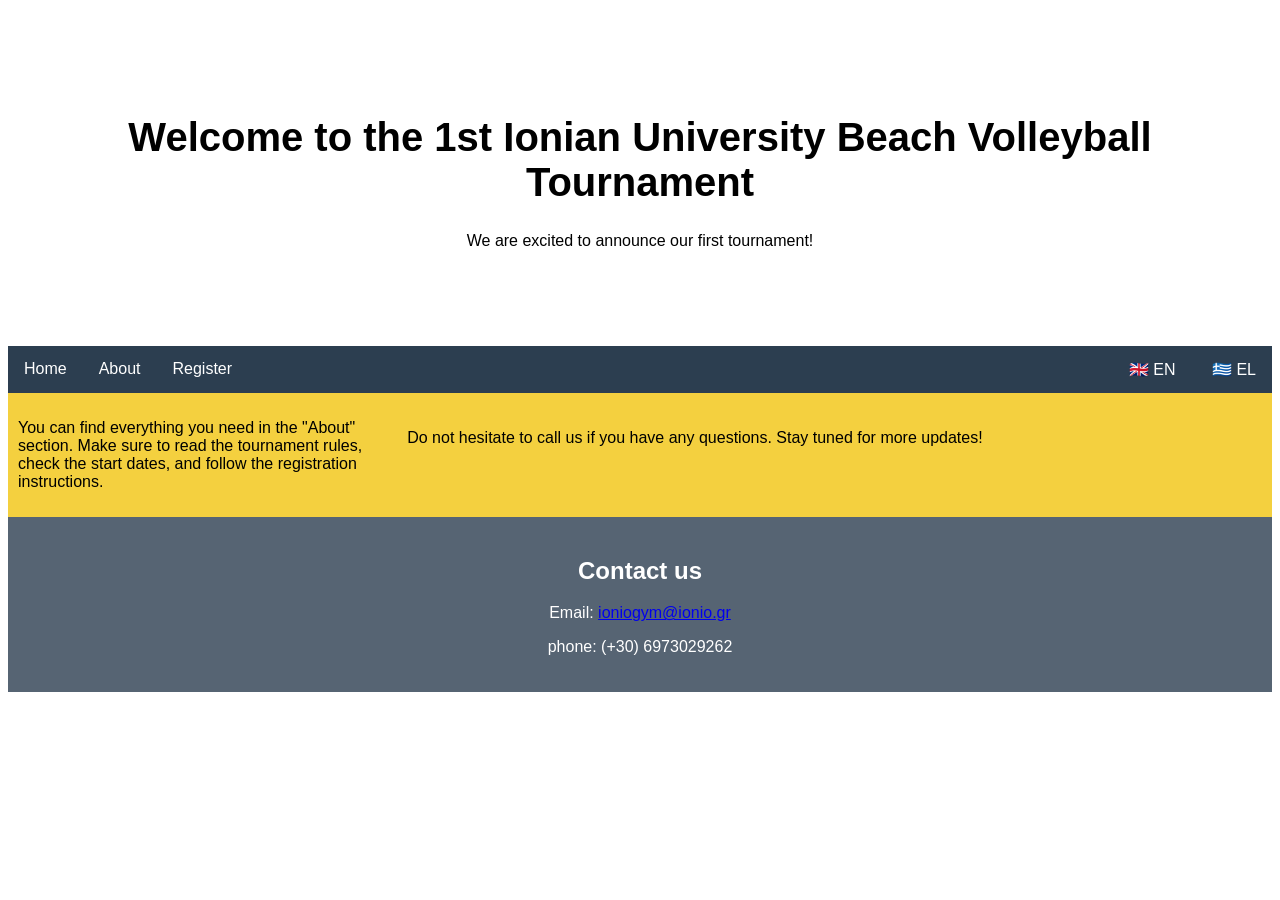
<file: index.html>
<!DOCTYPE html>
<html lang="en">    
<head>  
<title>Ionian university Beach volley tournament info</title>
<meta charset="UTF-8">
<meta name="viewport" content="width=device-width", initial-scale="1.0">
<link rel="stylesheet" href="style.css">
<script src="languages.js"></script>
</head>
<body>
<div class="header">
    <h1 data-i18n="welcome">Welcome to the 1st Ionian University Beach Volleyball Tournament</h1>
    <p data-i18n="welcome-under-main">We are excited to announce our first tournament!</p>
</div>
<div class="navbar">
    <a href="index.html" data-i18n="home">Home</a>
    <a href="about.html" data-i18n="about">About</a>
    <a href="registration.html" data-i18n="register" class="active">Register</a>
    <div class="navbar-btn" style="float:right">
        <button onclick="setLanguage('en')" class="lang-btn">🇬🇧 EN</button>
        <button onclick="setLanguage('el')" class="lang-btn">🇬🇷 EL</button>
    </div>
</div>

<div class="row">   
    <div class="side">
        <p data-i18n="side-main">Here you can find all the information about the tournament, including rules, schedule, and registration details. Stay tuned for updates and get ready to compete!</p>
    </div>
    <div class="main">
        <p data-i18n="main-main">Before registration, please read the rules and other F.A.Q in the about section, dont hesitate to call us if you want to ask a question.</p>
    </div>
<div class="footer">
    <h2 data-i18n="contact-us">Contact Us</h2>
    <p>Email:
        <a href="mailto:ioniogym@ionio.gr">ioniogym@ionio.gr</a>
    </p>
    <p data-i18n="telephone">phone: (+30) 6973029262</p>
</div>
</body>
</html>
</file>
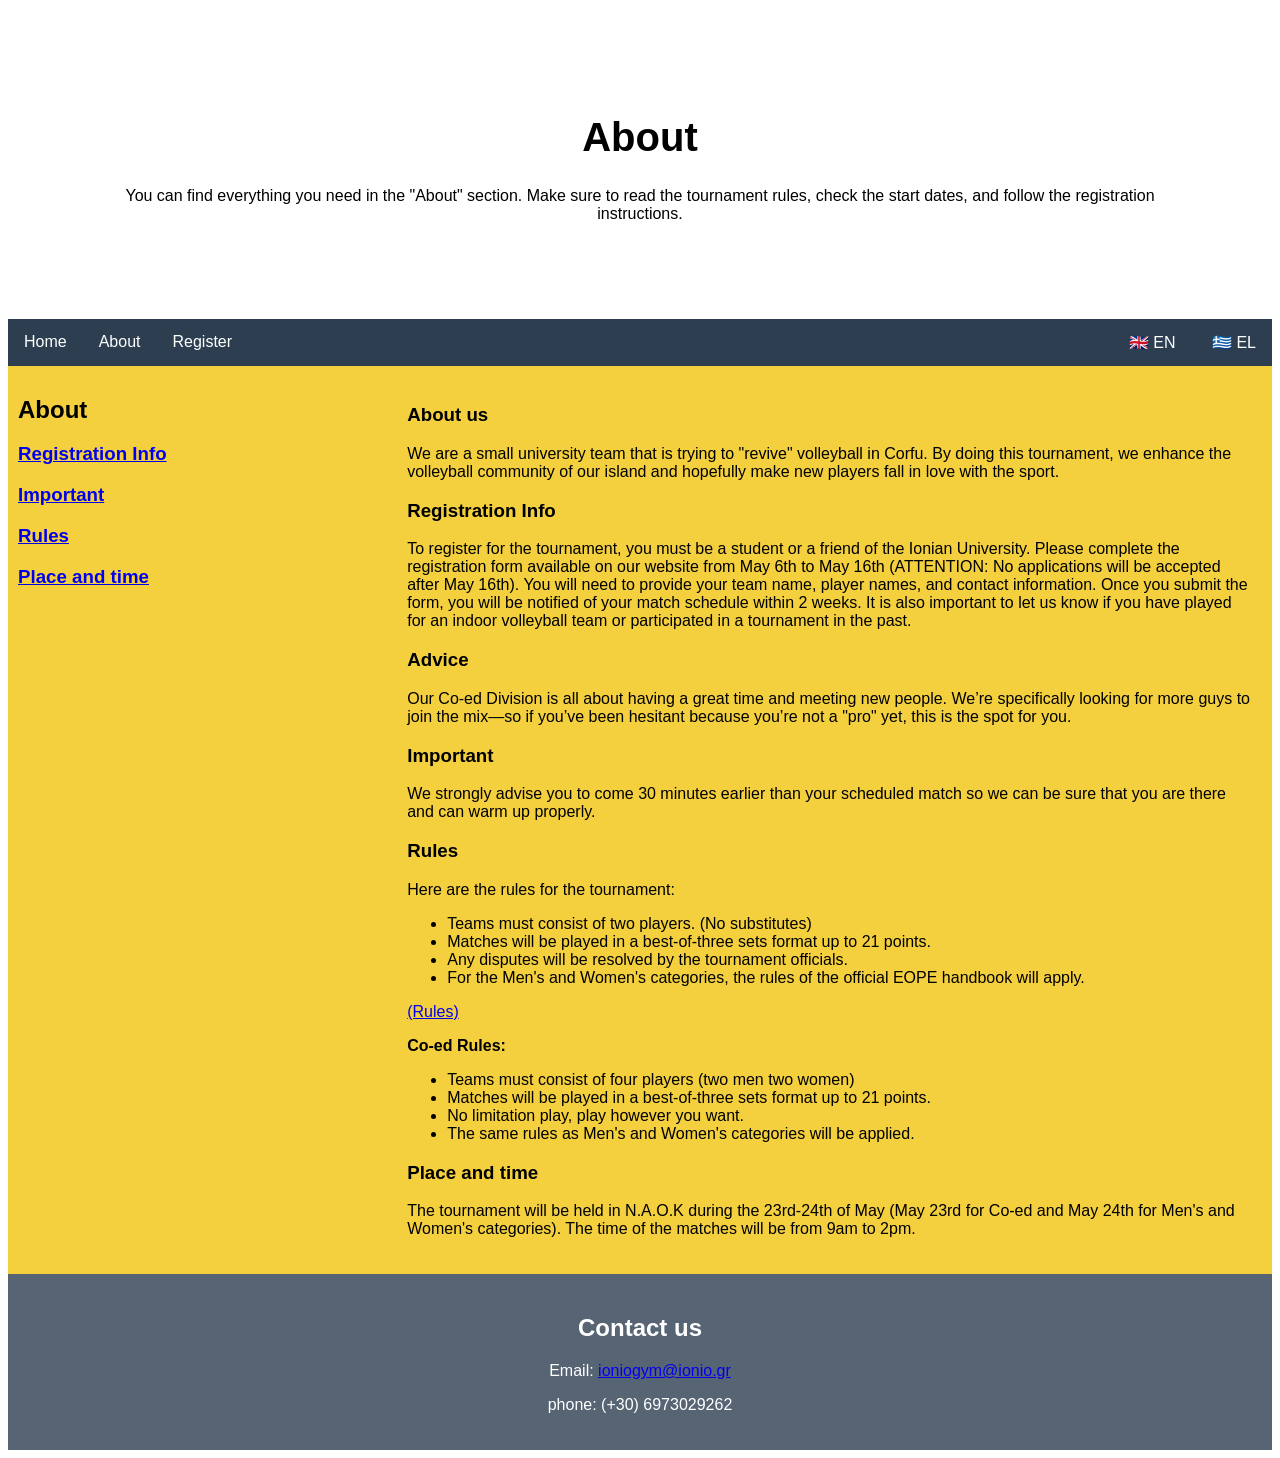
<file: about.html>
<!DOCTYPE html>
<html lang="en">    
<head>  
    <title>Beach Volleyball - About</title>
    <meta charset="UTF-8">
    <meta name="viewport" content="width=device-width, initial-scale=1.0">
    <link rel="stylesheet" href="style.css">
    <script src="languages.js"></script>
</head>
<body>
    <div class="header">
        <h1 data-i18n="about">About Section</h1>
        <p data-i18n="side-main">here you are going to find information about the tournament.</p>
    </div>
    <div class="navbar">
        <a href="index.html" data-i18n="home">Home</a>
        <a href="about.html" data-i18n="about">About</a>
        <a href="registration.html" data-i18n="register" class="active">Register</a>
        <div class="navbar-btn" style="float:right">
            <button onclick="setLanguage('en')" class="lang-btn">🇬🇧 EN</button>
            <button onclick="setLanguage('el')" class="lang-btn">🇬🇷 EL</button>
        </div>
    </div>
    <div class="row">
        <div class="side">
            <h2 data-i18n="about">Sections</h2> <!-- Χρησιμοποίησα το 'about' για τον τίτλο Sections αν δεν έχεις ειδικό key -->
            <h3><a href="#registration" data-i18n="reg-info-title">Registration Info</a></h3>
            <h3><a href="#important" data-i18n="important-title">Important</a></h3>
            <h3><a href="#rules" data-i18n="rules-title">Rules</a></h3>
            <h3><a href="#place-time" data-i18n="place-time-title">Place and time</a></h3>
        </div>
        <div class="main">
            <div id="about">
                <h3 data-i18n="about-title">About us</h3>
                <p data-i18n="about-text">We are a small university team that is trying to "revive" volleyball in Corfu. By doing this tournament this enhances the volleyball comunity of our island and hopefully make new players fall in love with the sport.</p>
            </div>
            <div id="registration">
                <h3 data-i18n="reg-info-title">Registration Info</h3>
                <p data-i18n="reg-info-text">To register for the tournament, you must be a student or a friend of the Ionian University. Please complete the registration form available on our website from May 6th to May 16th (ATTENTION: No applications will be accepted after May 16th). You will need to provide your team name, player names, and contact information. Once you submit the form, you will be notified of your match schedule within 2 weeks. It is also important to let us know if you have played for an indoor volleyball team or participated in a tournament in the past.</p>
            </div>
            <div id="friendly">
                <h3 data-i18n="advice-title">Advice</h3>
                <p data-i18n="advice-text">Our Co-ed Division is all about having a great time and meeting new people. We’re specifically looking for more guys to join the mix—so if you’ve been hesitant because you’re not a 'pro' yet, this is the spot for you.</p>
            </div>
            <div id="important">
                <h3 data-i18n="important-title">Important</h3>
                <p data-i18n="important-text"><strong>We strongly advice you to come 30 minutes earlier that your sceduled match so we can be sure that you are there and can warmup properly</strong></p>
            </div>
            <div id="rules">
                <h3 data-i18n="rules-title">Rules</h3>
                <p data-i18n="rules-intro"><b>Here are the rules for the tournament:</b></p>
                <ul>
                    <li data-i18n="rule-1">Teams must consist of two players. (No substitute)</li>
                    <li data-i18n="rule-2">Matches will be played in a best-of-three sets format up to 21 points.</li>
                    <li data-i18n="rule-3">Any disputes will be resolved by the tournament officials.</li>
                    <li data-i18n="rule-4">For the Men's and Women's categories, the rules of official EOPE handbook will apply</li>
                </ul>
                <p><a href="https://volleyball.gr/wp-content/uploads/2026/03/%CE%95%CE%A0%CE%99%CE%A3%CE%97%CE%9C%CE%9F%CE%99-%CE%9A%CE%91%CE%9D%CE%9F%CE%9D%CE%99%CE%A3%CE%9C%CE%9F%CE%99-BEACH-VOLLEY.pdf">(Rules)</a></p>
                <p><b data-i18n="coed-title">Co'ed Rules:</b></p>
                <ul>
                    <li data-i18n="coed-rule-1">Teams must consist of four players (two men two women)</li>
                    <li data-i18n="coed-rule-2">Matches will be played in a best-of-three sets format up to 21 points.</li>
                    <li data-i18n="coed-rule-3">No limitation play, play however you want</li>
                    <li data-i18n="coed-rule-4">The same rules as Men's and Women's categories will be applied</li>
                </ul>
            </div>
            <div id="place-time">
                <h3 data-i18n="place-time-title">Place and time</h3>
                <p data-i18n="place-time-text">The tournament will be held in N.A.O.K during the 23rd-24th of May (May 23rd for Co-ed and May 24th for Men\'s and Women\'s categories). The time of the matches will be from 9am to 5pm.</p>
            </div>
        </div>
    </div>
   <div class="footer">
    <h2 data-i18n="contact-us">Contact Us</h2>
    <p>Email:
        <a href="mailto:ioniogym@ionio.gr">ioniogym@ionio.gr</a>
    </p>
    <p data-i18n="telephone">phone: (+30) 6973029262</p>
</div>
</body>
</html>
</file>
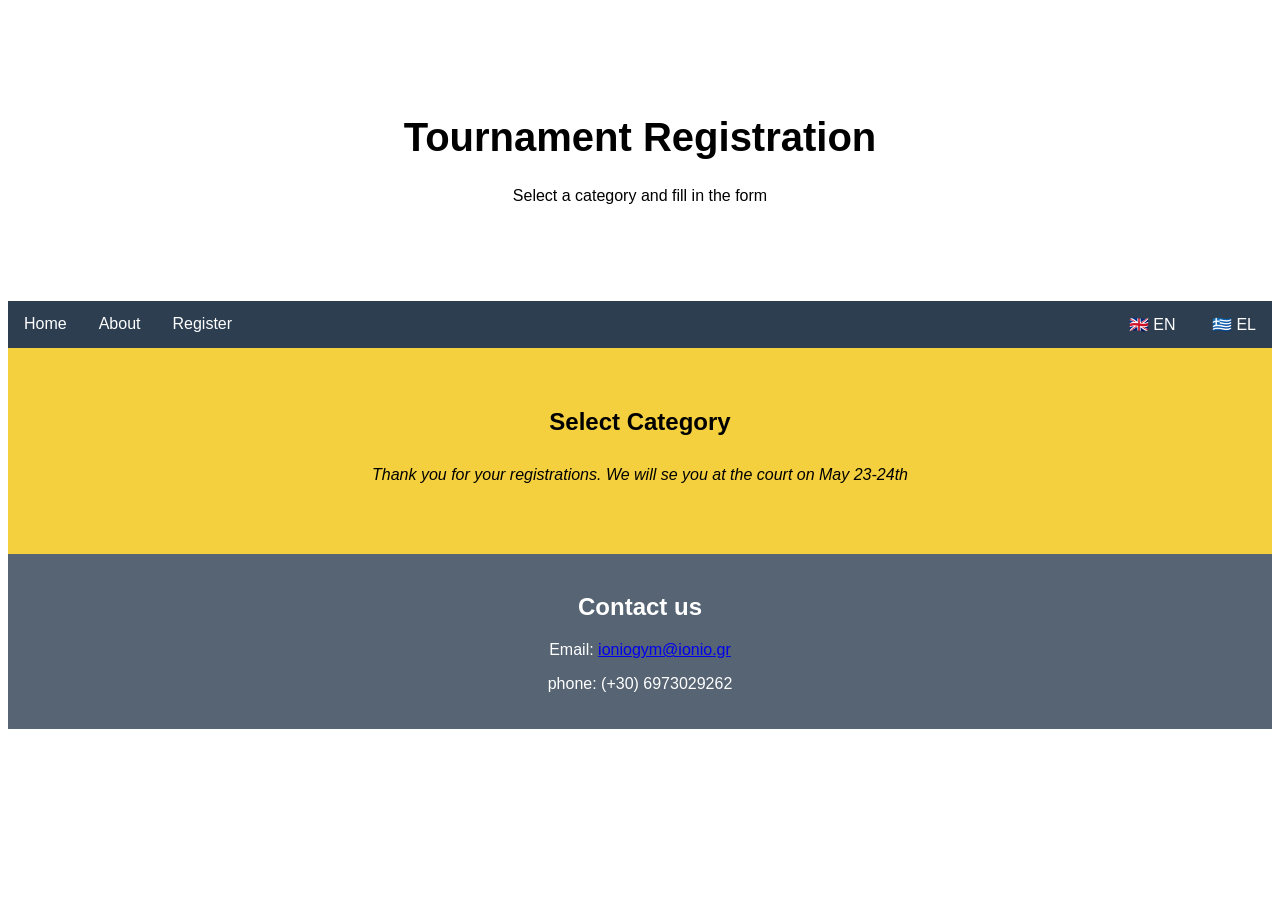
<file: registration.html>
<!DOCTYPE html>
<html lang="el">  
<head>  
    <title>Registration - Beach Volley</title>
    <meta charset="UTF-8">
    <meta name="viewport" content="width=device-width, initial-scale=1.0">
    <link rel="stylesheet" href="style.css">
    <script src="languages.js"></script>
</head>
<body>

<div class="header">
    <h1 data-i18n="registration-title">Tournament Registration</h1>
    <p data-i18n="registration-subtitle">Select a category and fill in the form</p>
</div>

<div class="navbar">
    <a href="index.html" data-i18n="home">Home</a>
    <a href="about.html" data-i18n="about">About</a>
    <a href="registration.html" data-i18n="register" class="active">Register</a>
    <div class="navbar-btn" style="float:right">
        <button onclick="setLanguage('en')" class="lang-btn">🇬🇧 EN</button>
        <button onclick="setLanguage('el')" class="lang-btn">🇬🇷 EL</button>
    </div>
</div>

<div class="row">   
    <div class="main-content">
        <h2 data-i18n="select-category" style="text-align:center; margin-bottom: 30px;">Select Category</h2>
        <p class="multi-entry-text" style="text-align:center; margin-bottom: 30px;">
            <i data-i18n="multi-entry-note">Thank you for your registrations. We will se you at the court on May 23-24th</i>
        </p>
        
        
    </div>
</div>

<div class="footer">
    <h2 data-i18n="contact-us">Contact Us</h2>
    <p>Email: <a href="mailto:ioniogym@ionio.gr">ioniogym@ionio.gr</a></p>
    <p data-i18n="telephone">phone: (+30) 6973029262</p>
</div>

</body>
</html>
</file>
<file: style.css>
body {
    font-family: Arial,Helvetica, sansserif;
        background-image: url('https://raw.githubusercontent.com/Tsakumakis/Beach-volleyball-tournament/refs/heads/main/assets/background.jpg');
    background-repeat: no-repeat;
    background-position: center;
    background-attachment: fixed;
    background-size: 100% 100%;
}
.header {
    padding:80px;
    text-align: center;
    color:rgb(0, 0, 0);
    
}

.en:hover, .el:hover {
    background-color: #7EB6D2 !important;
}
.header h1 {
    font-size: 40px;
    text-shadow: 0px 0px 10px rgba(255,255,255,0.8);
}
.navbar{
    overflow:hidden;
    background-color:#2C3E50;
}
.navbar a{
    float:left;
    display:block;
    color:white;
    text-align:center;
    padding:14px 16px;
    text-decoration:none;
}
.navbar a:right{
    float:right;
}
.navbar a:hover{
    background-color:#7EB6D2;
    color:black;
}
.navbar-btn{
    overflow:hidden;
    background-color:#2C3E50
}
.navbar-btn a{
    color:white;
    float:right;
    text-align:center;
    padding:14px 16px;
    text-decoration:none;
    display:block;
}
.navbar-btn:right{
    float:right;
}

*{
    box-sizing: border-box;
}
.row{
    display:flex;
    flex-wrap:wrap;
}
.side{
    flex:30%;
    background-color:#F4D03F;
    padding:10px;
}
.main{
    flex:70%;
    background-color:#F4D03F;
    padding: 20px;
}
.footer{
    padding:20px;
    width:100%;
    text-align:center;
    background-color:rgb(44, 62, 80, 0.8);
    color:white;
}


.main-content {
    flex: 70%; 
    padding: 40px 20px;
    background-color: #F4D03F;
}

.registration-container {
    display: flex;
    justify-content: center;
    align-items: stretch; 
    gap: 25px; 
    flex-wrap: wrap;
    max-width: 1000px;
    margin: 0 auto;
    
}

.category-card {
    background-color: #ffffff;
    border: 2px solid #eee;
    border-radius: 12px;
    padding: 25px;
    width: 280px;
    text-align: center;
    display: flex;
    flex-direction: column;
    justify-content: space-between;
    transition: all 0.3s ease;
    box-shadow: 0 2px 5px rgba(0,0,0,0.05);
}

.category-card:hover {
    transform: translateY(-8px);
    border-color: #7EB6D2;
    box-shadow: 0 10px 20px rgba(0,0,0,0.1);
}

.category-card h3 {
    color: #333;
    margin-top: 0;
    font-size: 1.4rem;
}

.experience-note {
    font-size: 0.95rem;
    color: #666;
    line-height: 1.5;
    margin: 15px 0 25px 0;
    font-style: italic;
    min-height: 60px; 
}

.reg-button {
    background-color: #333;
    color: white;
    padding: 12px 20px;
    text-decoration: none;
    border-radius: 6px;
    font-weight: bold;
    display: block;
    transition: background-color 0.3s ease, color 0.3s ease;
}

.reg-button:hover {
    background-color: #7EB6D2;
    color: #fff;
}

.lang-btn {
    padding: 14px 16px;
    background: none;
    border: none;
    color: white;
    cursor: pointer;
    font-size: 1rem;
    transition: background-color 0.3s;
}

.lang-btn:hover {
    background-color: #7EB6D2;
}

@media screen and (max-width: 600px) {
    .registration-container {
        flex-direction: column;
        align-items: center;
    }
    .category-card {
        width: 90%;
    }
}
</file>
